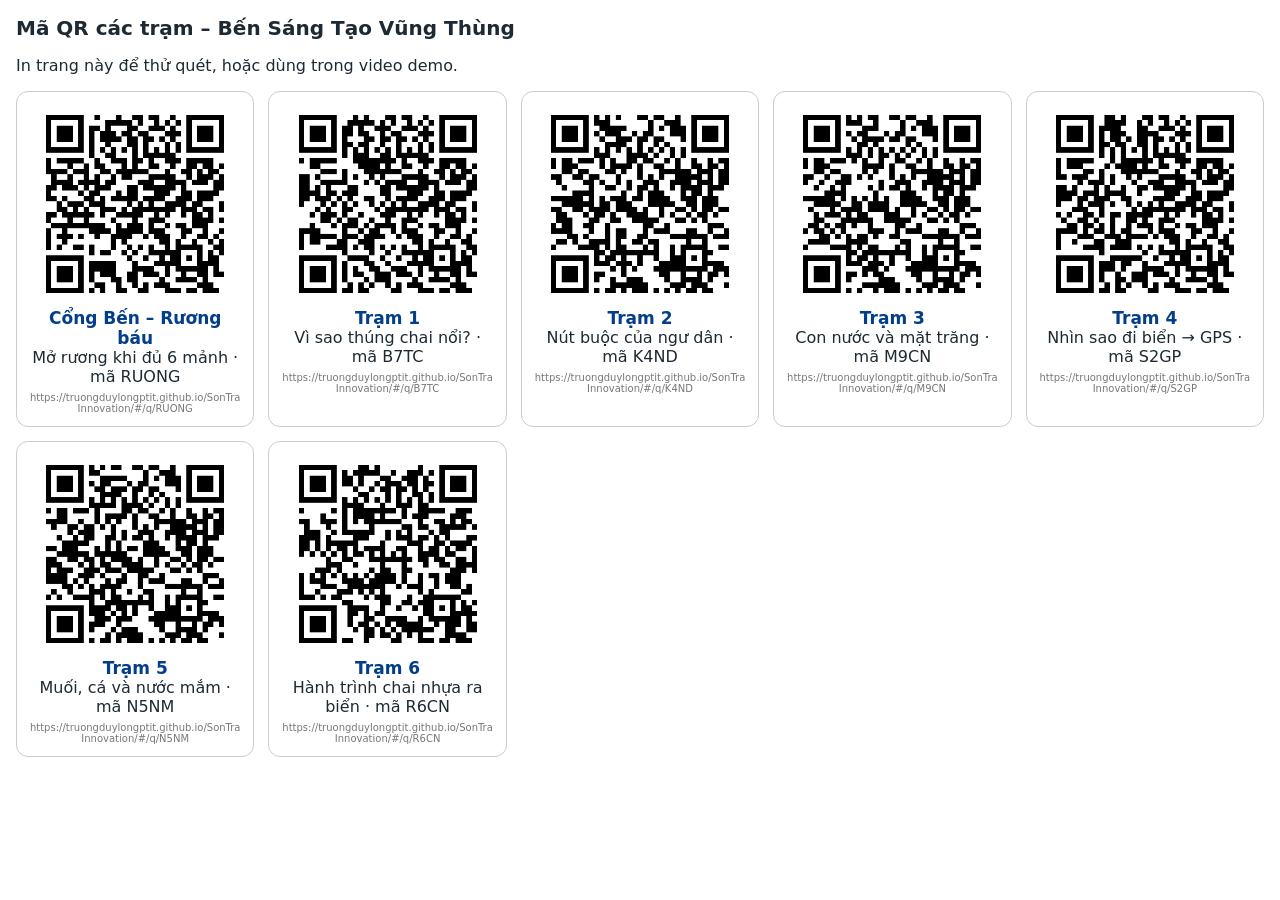
<file: docs/qr.html>
<!doctype html><html lang="vi"><head><meta charset="utf-8">
<meta name="viewport" content="width=device-width, initial-scale=1"><title>Mã QR – Bến Số</title>
<style>body{font-family:system-ui,sans-serif;margin:16px;color:#1d2a33}h1{font-size:20px}
.g{display:grid;grid-template-columns:repeat(auto-fill,minmax(210px,1fr));gap:14px}
.c{border:1px solid #ccc;border-radius:12px;padding:12px;text-align:center;break-inside:avoid}
.c img{width:100%;max-width:200px}.c b{display:block;font-size:17px;color:#023e8a}.c span{display:block}
.c small{display:block;color:#777;font-size:10px;word-break:break-all;margin-top:6px}</style></head>
<body><h1>Mã QR các trạm – Bến Sáng Tạo Vũng Thùng</h1><p>In trang này để thử quét, hoặc dùng trong video demo.</p>
<div class="g"><div class="c"><img src="qr/cong-ben.png" alt="QR Cổng Bến – Rương báu"><b>Cổng Bến – Rương báu</b><span>Mở rương khi đủ 6 mảnh · mã RUONG</span><small>https://truongduylongptit.github.io/SonTraInnovation/#/q/RUONG</small></div><div class="c"><img src="qr/tram-1.png" alt="QR Trạm 1"><b>Trạm 1</b><span>Vì sao thúng chai nổi? · mã B7TC</span><small>https://truongduylongptit.github.io/SonTraInnovation/#/q/B7TC</small></div><div class="c"><img src="qr/tram-2.png" alt="QR Trạm 2"><b>Trạm 2</b><span>Nút buộc của ngư dân · mã K4ND</span><small>https://truongduylongptit.github.io/SonTraInnovation/#/q/K4ND</small></div><div class="c"><img src="qr/tram-3.png" alt="QR Trạm 3"><b>Trạm 3</b><span>Con nước và mặt trăng · mã M9CN</span><small>https://truongduylongptit.github.io/SonTraInnovation/#/q/M9CN</small></div><div class="c"><img src="qr/tram-4.png" alt="QR Trạm 4"><b>Trạm 4</b><span>Nhìn sao đi biển → GPS · mã S2GP</span><small>https://truongduylongptit.github.io/SonTraInnovation/#/q/S2GP</small></div><div class="c"><img src="qr/tram-5.png" alt="QR Trạm 5"><b>Trạm 5</b><span>Muối, cá và nước mắm · mã N5NM</span><small>https://truongduylongptit.github.io/SonTraInnovation/#/q/N5NM</small></div><div class="c"><img src="qr/tram-6.png" alt="QR Trạm 6"><b>Trạm 6</b><span>Hành trình chai nhựa ra biển · mã R6CN</span><small>https://truongduylongptit.github.io/SonTraInnovation/#/q/R6CN</small></div></div></body></html>
</file>
